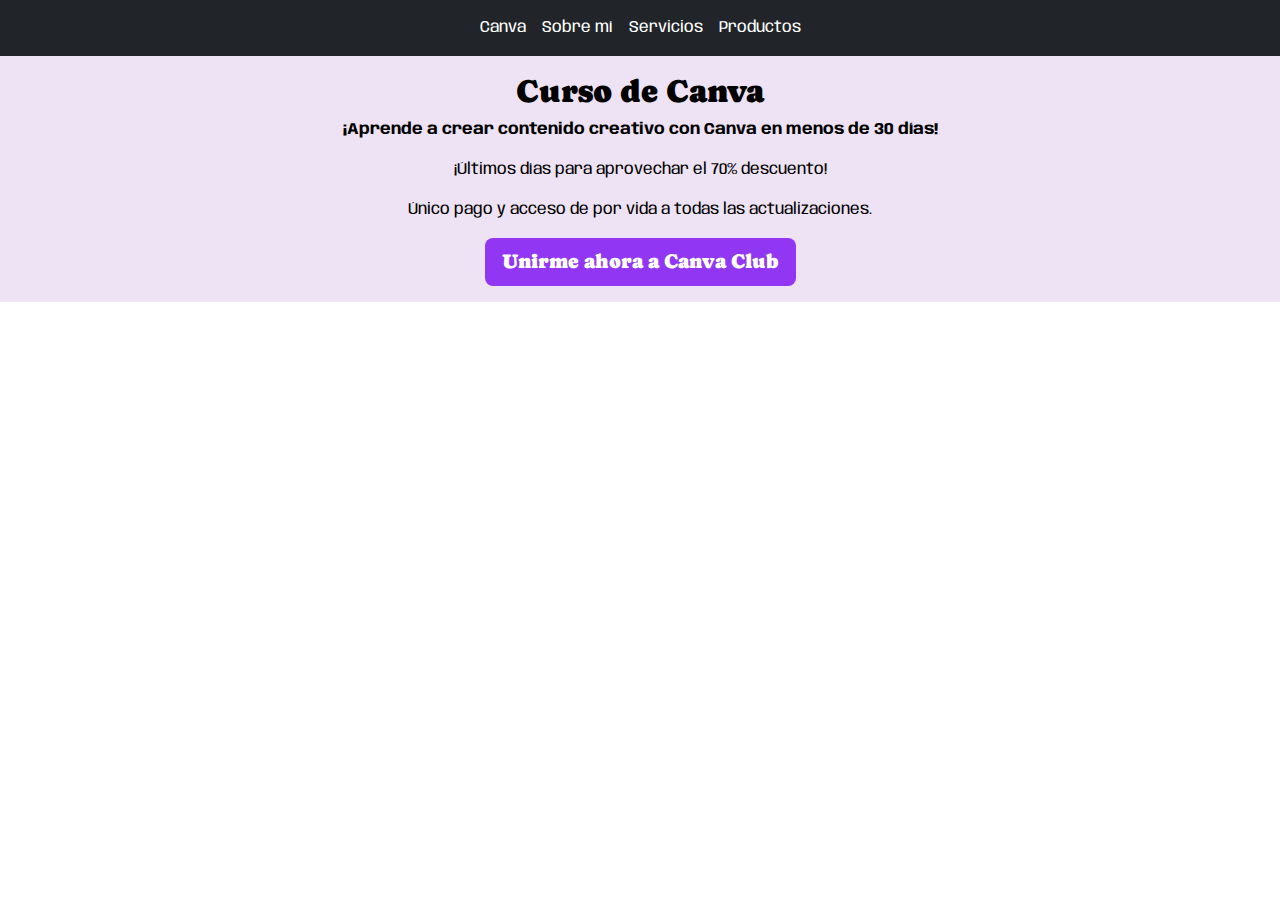
<file: index.html>
<!DOCTYPE html>
<html lang="es">

<head>
  <meta charset="UTF-8">
  <meta name="viewport" content="width=device-width, initial-scale=1.0">
  <title>mariajhosecreativa</title>
  <link rel="shortcut icon" href="/img/192x192.png" type="image/x-icon">
  <!-- Archivos de tipografía -->
  <link rel="preconnect" href="https://fonts.googleapis.com">
  <link rel="preconnect" href="https://fonts.gstatic.com" crossorigin>
  <link
    href="https://fonts.googleapis.com/css2?family=Anybody:ital,wght@0,100..900;1,100..900&family=Caprasimo&family=Englebert&display=swap"
    rel="stylesheet">
  <!-- Archivos CSS -->
  <link rel="stylesheet" href="https://mariajhosecreativa.github.io/mariajhosecreativa/css/normalize.css">
  <link rel="stylesheet" href="https://mariajhosecreativa.github.io/mariajhosecreativa/css/bootstrap.min.css">
  <link rel="stylesheet" href="https://mariajhosecreativa.github.io/mariajhosecreativa/css/style.css">
  <link rel="stylesheet" href="https://mariajhosecreativa.github.io/mariajhosecreativa/css/desktop.css">
  <link rel="stylesheet" href="https://mariajhosecreativa.github.io/mariajhosecreativa/css/tablet.css">
  <link rel="stylesheet" href="https://mariajhosecreativa.github.io/mariajhosecreativa/css/mobile.css">
</head>

<body>
  <!-- Menú -->
  <nav class="navbar navbar-expand-lg navbar-dark bg-dark">
    <div class="container-fluid">
      <button class="navbar-toggler" type="button" data-bs-toggle="collapse" data-bs-target="#navbarSupportedContent"
        aria-controls="navbarSupportedContent" aria-expanded="false" aria-label="Toggle navigation">
        <span class="navbar-toggler-icon"></span>
      </button>
      <div class="collapse navbar-collapse justify-content-center" id="navbarSupportedContent">
        <ul class="navbar-nav mx-auto mb-2 mb-lg-0">
          <li class="nav-item">
            <a class="nav-link" href="https://mariajhosecreativa.github.io/mariajhosecreativa">Canva</a>
          </li>
          <li class="nav-item">
            <a class="nav-link" href="https://mariajhosecreativa.github.io/mariajhosecreativa/sobre-mi.html">Sobre mí</a>
          </li>
          <li class="nav-item">
            <a class="nav-link" href="https://mariajhosecreativa.github.io/mariajhosecreativa/servicios.html">Servicios</a>
          </li>
          <li class="nav-item">
            <a class="nav-link" href="https://mariajhosecreativa.github.io/mariajhosecreativa/productos.html">Productos</a>
          </li>
        </ul>
      </div>
    </div>
  </nav>

  <div class="background-morado-claro p-3">
    <div class="container">
      <div class="container-fluid text-center">
        <h2>Curso de Canva</h2>
        <p><strong>¡Aprende a crear contenido creativo con Canva en menos de 30 días!</strong></p>
        <p>¡Últimos días para aprovechar el 70% descuento!</p>
        <p>Único pago y acceso de por vida a todas las actualizaciones.</p>
        <a href="https://go.hotmart.com/I91234764B?ap=352e" target="_blank"
          class="btn btn-lg btn-morado">Unirme ahora a Canva Club</a>
      </div>
    </div>
  </div>


  <!-- Archivos JavaScript -->
  <script src="https://mariajhosecreativa.github.io/mariajhosecreativa/js/bootstrap.bundle.min.js"></script>
  <script src="https://mariajhosecreativa.github.io/mariajhosecreativa/js/popper.min.js"></script>
  <script src="https://mariajhosecreativa.github.io/mariajhosecreativa/js/bootstrap.min.js"></script>
</body>

</html>
</file>
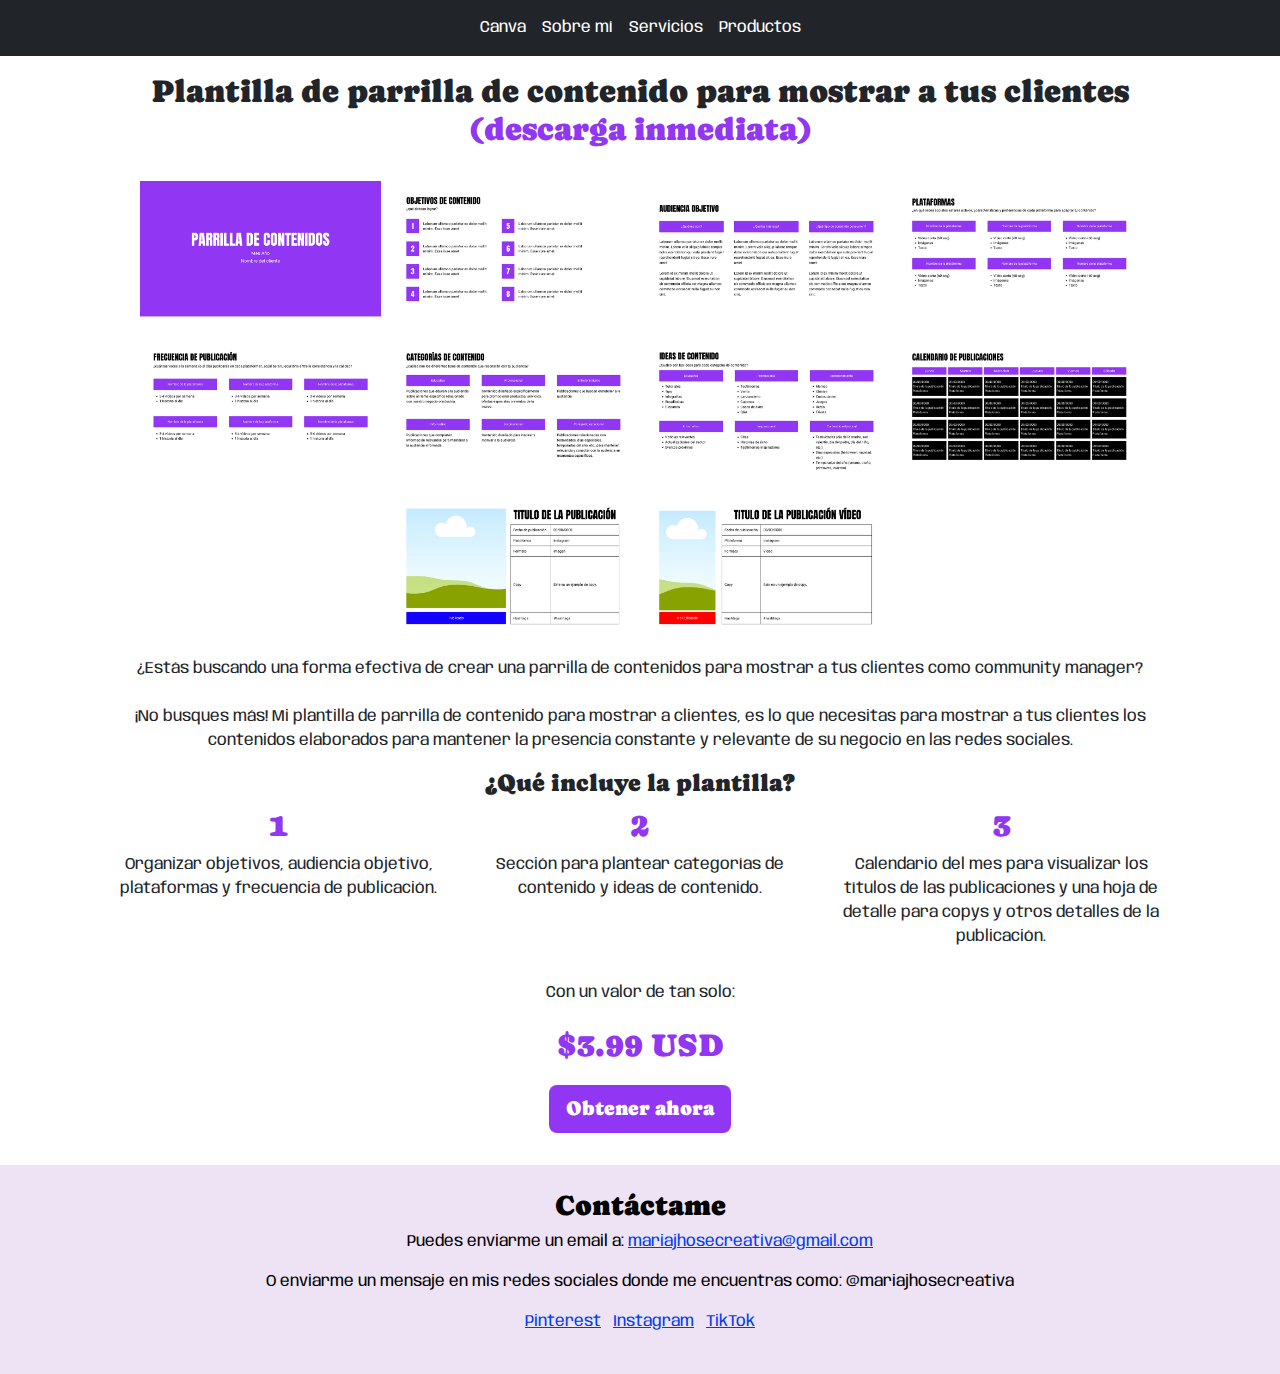
<file: productos.html>
<!DOCTYPE html>
<html lang="es">

<head>
  <meta charset="UTF-8">
  <meta name="viewport" content="width=device-width, initial-scale=1.0">
  <title>mariajhosecreativa</title>
  <link rel="shortcut icon" href="/img/192x192.png" type="image/x-icon">
  <!-- Archivos de tipografía -->
  <link rel="preconnect" href="https://fonts.googleapis.com">
  <link rel="preconnect" href="https://fonts.gstatic.com" crossorigin>
  <link
    href="https://fonts.googleapis.com/css2?family=Anybody:ital,wght@0,100..900;1,100..900&family=Caprasimo&family=Englebert&display=swap"
    rel="stylesheet">
  <!-- Archivos CSS -->
  <link rel="stylesheet" href="https://mariajhosecreativa.github.io/mariajhosecreativa/css/normalize.css">
  <link rel="stylesheet" href="https://mariajhosecreativa.github.io/mariajhosecreativa/css/bootstrap.min.css">
  <link rel="stylesheet" href="https://mariajhosecreativa.github.io/mariajhosecreativa/css/style.css">
  <link rel="stylesheet" href="https://mariajhosecreativa.github.io/mariajhosecreativa/css/desktop.css">
  <link rel="stylesheet" href="https://mariajhosecreativa.github.io/mariajhosecreativa/css/tablet.css">
  <link rel="stylesheet" href="https://mariajhosecreativa.github.io/mariajhosecreativa/css/mobile.css">
</head>

<body>
  <!-- Menú -->
  <nav class="navbar navbar-expand-lg navbar-dark bg-dark">
    <div class="container-fluid">
      <button class="navbar-toggler" type="button" data-bs-toggle="collapse" data-bs-target="#navbarSupportedContent"
        aria-controls="navbarSupportedContent" aria-expanded="false" aria-label="Toggle navigation">
        <span class="navbar-toggler-icon"></span>
      </button>
      <div class="collapse navbar-collapse justify-content-center" id="navbarSupportedContent">
        <ul class="navbar-nav mx-auto mb-2 mb-lg-0">
          <li class="nav-item">
            <a class="nav-link" href="https://mariajhosecreativa.github.io/mariajhosecreativa">Canva</a>
          </li>
          <li class="nav-item">
            <a class="nav-link" href="https://mariajhosecreativa.github.io/mariajhosecreativa/sobre-mi.html">Sobre
              mí</a>
          </li>
          <li class="nav-item">
            <a class="nav-link"
              href="https://mariajhosecreativa.github.io/mariajhosecreativa/servicios.html">Servicios</a>
          </li>
          <li class="nav-item">
            <a class="nav-link"
              href="https://mariajhosecreativa.github.io/mariajhosecreativa/productos.html">Productos</a>
          </li>
        </ul>
      </div>
    </div>
  </nav>

  <div class="p-3">
    <div class="container">
      <div class="container-fluid text-center">
        <h2>Plantilla de parrilla de contenido para mostrar a tus clientes <br><span class="text-color-morado">(descarga
            inmediata)</span></h2>
        <div class="">
          <div class="text-center"><br><img src="https://mariajhosecreativa.github.io/mariajhosecreativa/img/productos/parrilla-de-contenido.png" class="product-image"
              alt="planificador-de-notion">
          </div>
          <div class="text-center">
            <br>
            ¿Estás buscando una forma efectiva de crear una parrilla de contenidos para mostrar a tus clientes como
            community manager? <br><br> ¡No busques más! Mi plantilla de parrilla de contenido para mostrar a clientes,
            es
            lo que necesitas para
            mostrar a tus clientes los contenidos elaborados para mantener la presencia constante y relevante de su
            negocio en las redes sociales.
          </div>
        </div>
        <div class="p-3">
          <h4 class="text-center">¿Qué incluye la plantilla?</h4>
          <div class="row">
            <div class="col-lg-4 col-md-6 col-sm-12 text-center">
              <h2 class="text-color-morado">1</h2>
              <p>
                Organizar objetivos, audiencia objetivo, plataformas y frecuencia de publicación.
              </p>
            </div>
            <div class="col-lg-4 col-md-6 col-sm-12 text-center">
              <h2 class="text-color-morado">2</h2>
              <p>
                Sección para plantear categorías de contenido y ideas de contenido.
              </p>
            </div>
            <div class="col-lg-4 col-md-6 col-sm-12 text-center">
              <h2 class="text-color-morado">3</h2>
              <p>
                Calendario del mes para visualizar los títulos de las publicaciones y una hoja de detalle para copys y
                otros detalles de la publicación.
              </p>
            </div>
          </div>
        </div>
        <div>
          <p>Con un valor de tan solo:</p>
          <p class="text-color-morado text-size-long">$3.99 USD</p>
        </div>
        <div><a href="https://pay.hotmart.com/F91345404F?off=ai4sfhsw" target="_blank" rel="noopener noreferrer"
            class="btn btn-lg btn-morado">
            Obtener ahora
          </a>
        </div>
      </div>
    </div>
  </div>

  <div class="background-morado-claro">
    <div class="container-fluid text-center p-4 mt-3">
      <h3>Contáctame</h3>
      <p>Puedes enviarme un email a: <a href="mailto:mariajhosecreativa@gmail.com">mariajhosecreativa@gmail.com</a>
      </p>
      <p>O enviarme un mensaje en mis redes sociales donde me encuentras como: @mariajhosecreativa</p>
      <ul class="list-inline">
        <!-- <li class="list-inline-item">
              <a href="https://www.facebook.com/mariajhosecreativa" target="_blank">
                Facebook
              </a>
            </li> -->
        <li class="list-inline-item">
          <a href="https://www.pinterest.com/mariajhosecreativa" target="_blank">
            Pinterest
          </a>
        </li>
        <li class="list-inline-item">
          <a href="https://www.instagram.com/mariajhosecreativa" target="_blank">
            Instagram
          </a>
        </li>
        <li class="list-inline-item">
          <a href="https://www.tiktok.com/@mariajhosecreativa" target="_blank">
            TikTok
          </a>
        </li>
        <!-- <li class="list-inline-item">
              <a href="https://www.youtube.com/channel/mariajhosecreativa" target="_blank">
                YouTube
              </a>
            </li> -->
      </ul>
    </div>
  </div>

  <!-- Archivos JavaScript -->
  <script src="https://mariajhosecreativa.github.io/mariajhosecreativa/js/bootstrap.bundle.min.js"></script>
  <script src="https://mariajhosecreativa.github.io/mariajhosecreativa/js/popper.min.js"></script>
  <script src="https://mariajhosecreativa.github.io/mariajhosecreativa/js/bootstrap.min.js"></script>
</body>

</html>
</file>
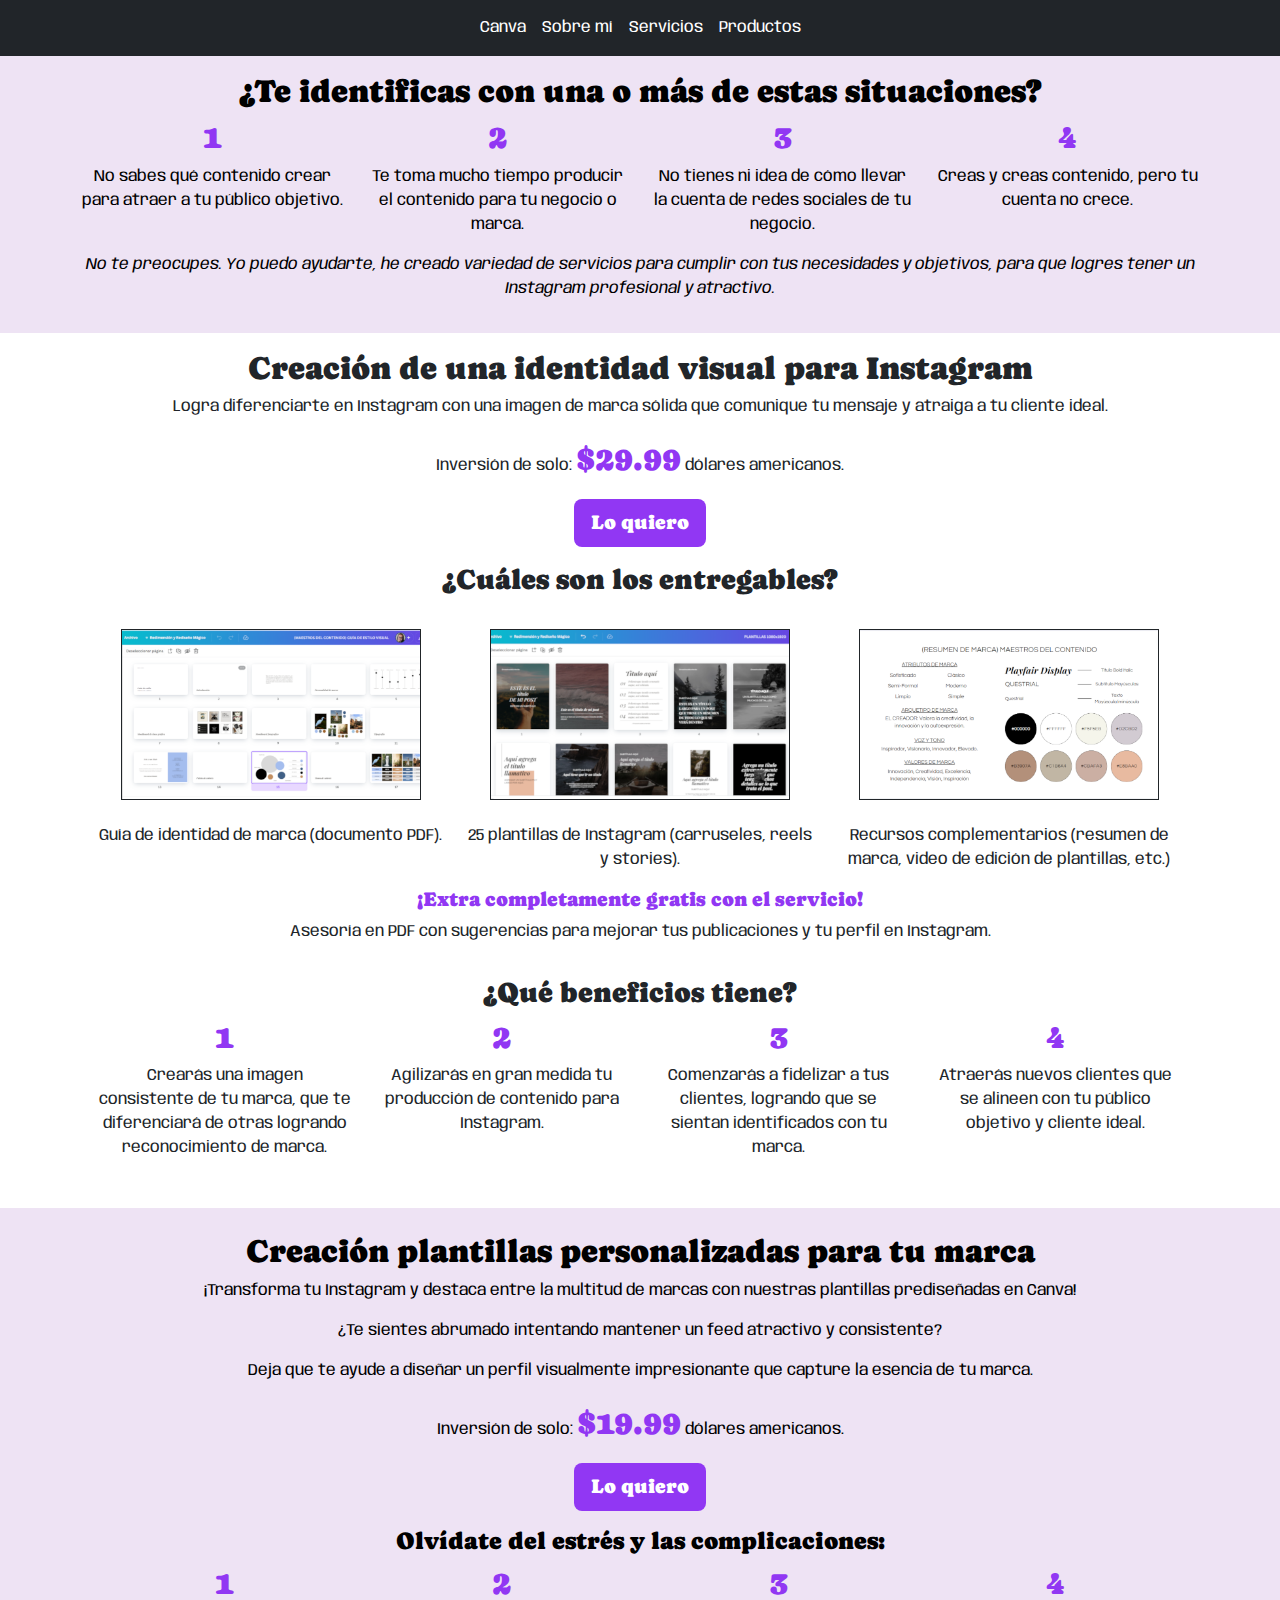
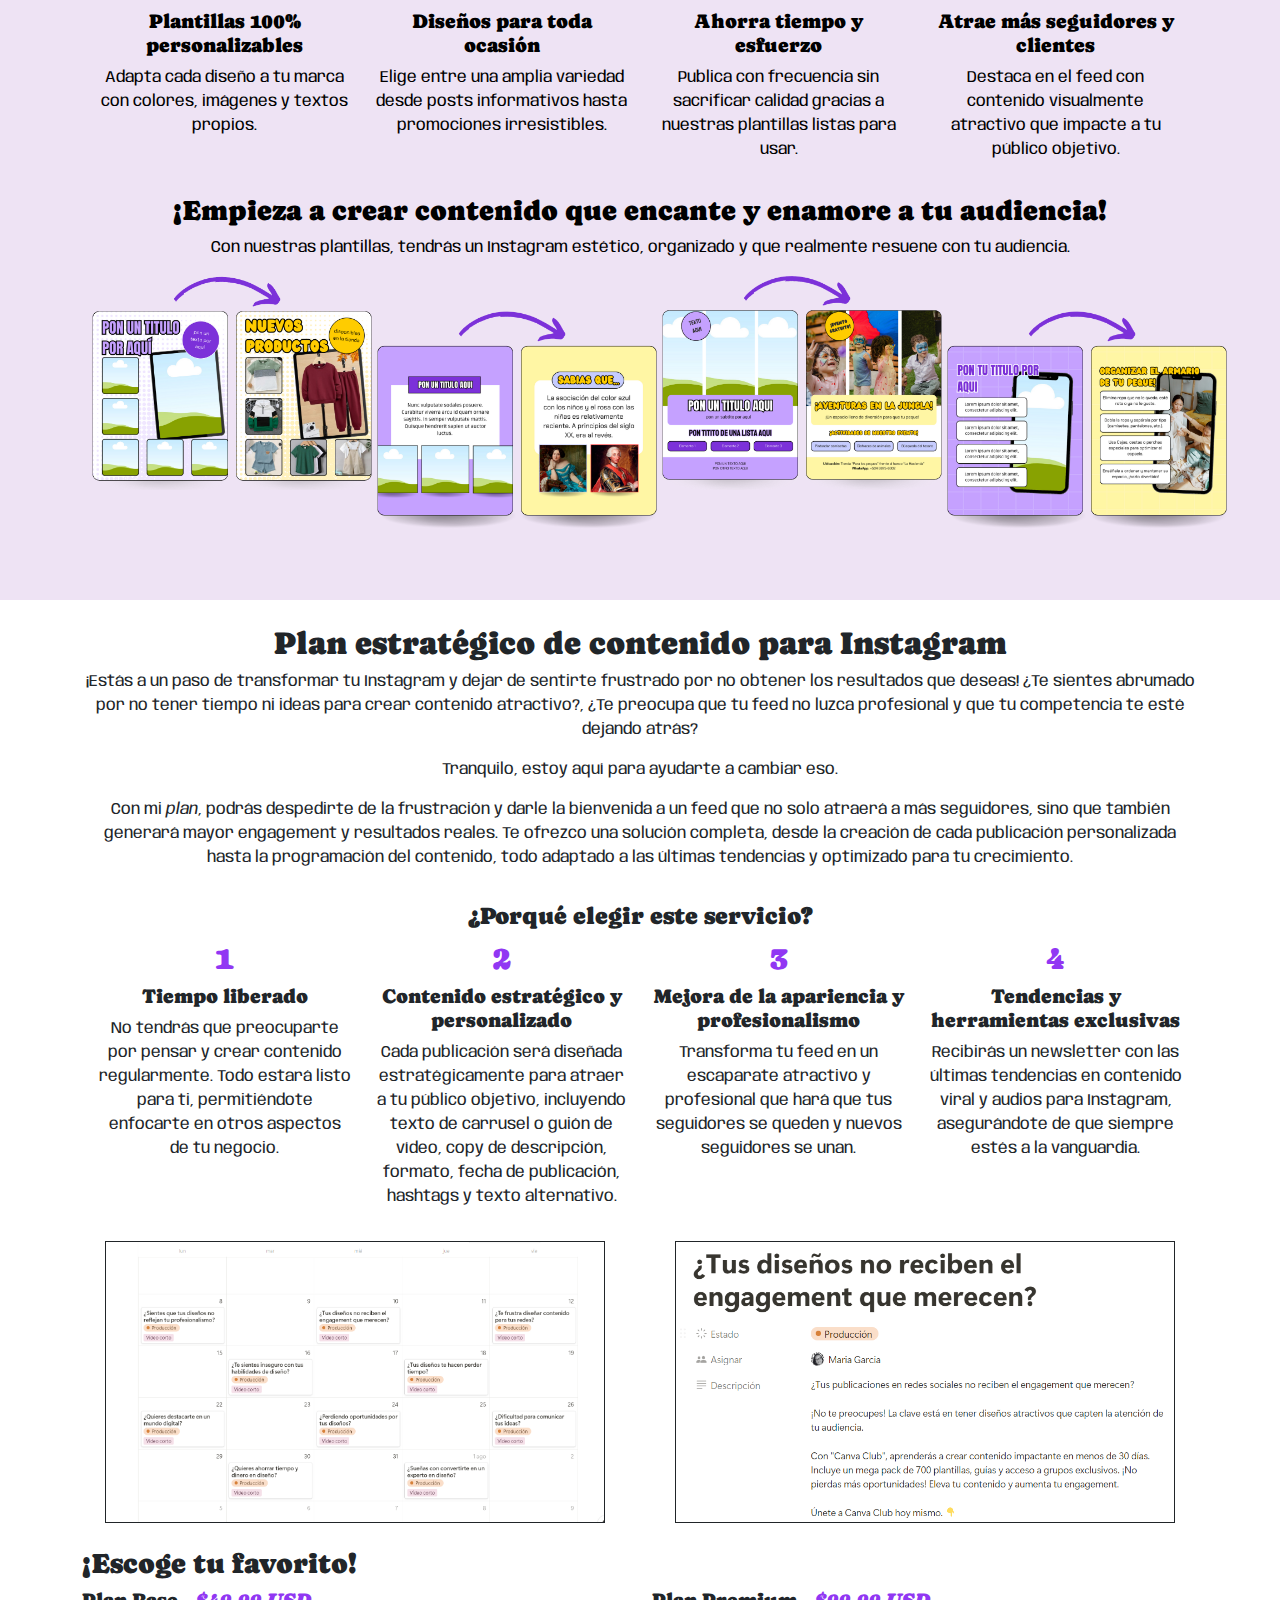
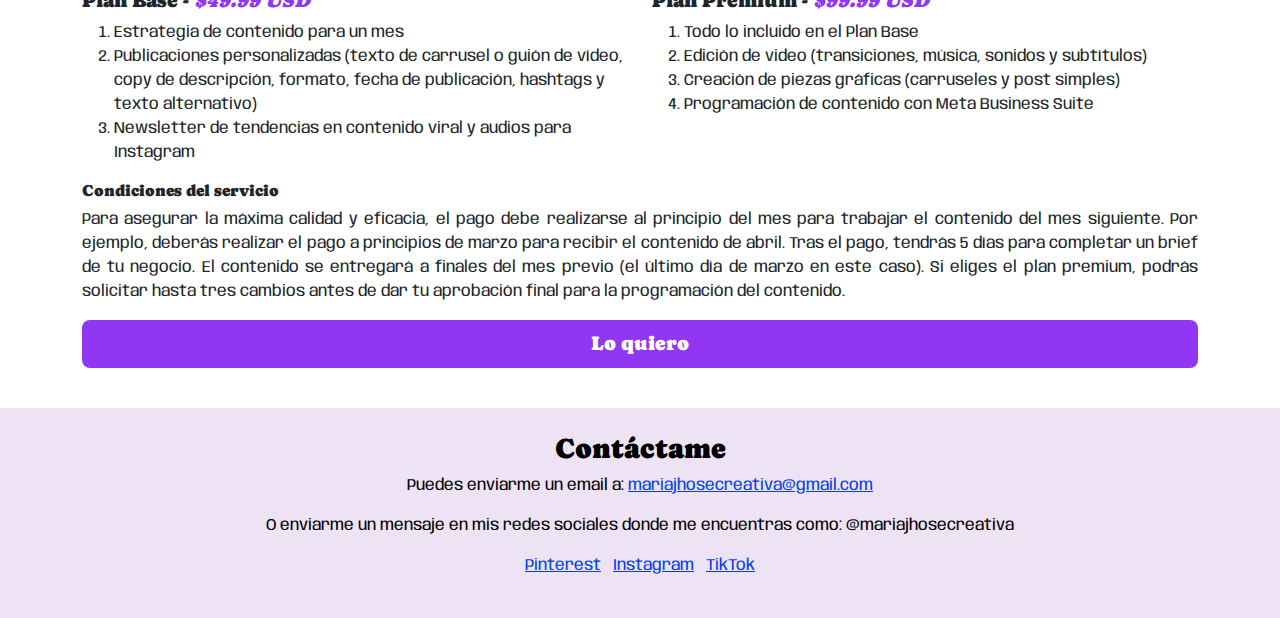
<file: servicios.html>
<!DOCTYPE html>
<html lang="es">

<head>
    <meta charset="UTF-8">
    <meta name="viewport" content="width=device-width, initial-scale=1.0">
    <title>mariajhosecreativa</title>
    <link rel="shortcut icon" href="https://mariajhosecreativa.github.io/mariajhosecreativa/img/192x192.png"
        type="image/x-icon">
    <!-- Archivos de tipografía -->
    <link rel="preconnect" href="https://fonts.googleapis.com">
    <link rel="preconnect" href="https://fonts.gstatic.com" crossorigin>
    <link
        href="https://fonts.googleapis.com/css2?family=Anybody:ital,wght@0,100..900;1,100..900&family=Caprasimo&family=Englebert&display=swap"
        rel="stylesheet">
    <!-- Archivos CSS -->
    <link rel="stylesheet" href="https://mariajhosecreativa.github.io/mariajhosecreativa/css/normalize.css">
    <link rel="stylesheet" href="https://mariajhosecreativa.github.io/mariajhosecreativa/css/bootstrap.min.css">
    <link rel="stylesheet" href="https://mariajhosecreativa.github.io/mariajhosecreativa/css/style.css">
    <link rel="stylesheet" href="https://mariajhosecreativa.github.io/mariajhosecreativa/css/desktop.css">
    <link rel="stylesheet" href="https://mariajhosecreativa.github.io/mariajhosecreativa/css/tablet.css">
    <link rel="stylesheet" href="https://mariajhosecreativa.github.io/mariajhosecreativa/css/mobile.css">
</head>

<body>
    <!-- Menú -->
    <nav class="navbar navbar-expand-lg navbar-dark bg-dark">
        <div class="container-fluid">
            <button class="navbar-toggler" type="button" data-bs-toggle="collapse"
                data-bs-target="#navbarSupportedContent" aria-controls="navbarSupportedContent" aria-expanded="false"
                aria-label="Toggle navigation">
                <span class="navbar-toggler-icon"></span>
            </button>
            <div class="collapse navbar-collapse justify-content-center" id="navbarSupportedContent">
                <ul class="navbar-nav mx-auto mb-2 mb-lg-0">
                    <li class="nav-item">
                        <a class="nav-link" href="https://mariajhosecreativa.github.io/mariajhosecreativa">Canva</a>
                    </li>
                    <li class="nav-item">
                        <a class="nav-link"
                            href="https://mariajhosecreativa.github.io/mariajhosecreativa/sobre-mi.html">Sobre mí</a>
                    </li>
                    <li class="nav-item">
                        <a class="nav-link"
                            href="https://mariajhosecreativa.github.io/mariajhosecreativa/servicios.html">Servicios</a>
                    </li>
                    <li class="nav-item">
                        <a class="nav-link"
                            href="https://mariajhosecreativa.github.io/mariajhosecreativa/productos.html">Productos</a>
                    </li>
                </ul>
            </div>
        </div>
    </nav>

    <div class="background-morado-claro p-3">
        <div class="container-fluid">
            <div class="container">
                <h2 class="text-center">¿Te identificas con una o más de estas situaciones?</h2>
                <div class="row">
                    <div class="col-lg-3 col-md-6 col-sm-12 text-center">
                        <h2 class="text-color-morado">1</h2>
                        <p>No sabes qué contenido crear para atraer a tu público objetivo.</p>
                    </div>
                    <div class="col-lg-3 col-md-6 col-sm-12 text-center">
                        <h2 class="text-color-morado">2</h2>
                        <p>Te toma mucho tiempo producir el contenido para tu negocio o marca.</p>
                    </div>
                    <div class="col-lg-3 col-md-6 col-sm-12 text-center">
                        <h2 class="text-color-morado">3</h2>
                        <p>No tienes ni idea de cómo llevar la cuenta de redes sociales de tu negocio.</p>
                    </div>
                    <div class="col-lg-3 col-md-6 col-sm-12 text-center">
                        <h2 class="text-color-morado">4</h2>
                        <p>Creas y creas contenido, pero tu cuenta no crece.</p>
                    </div>
                    <div class="col-lg-12 col-md-12 col-sm-12 text-center">
                        <p><i>No te preocupes. Yo puedo ayudarte, he creado variedad de servicios para cumplir con tus
                                necesidades y objetivos, para que logres tener un Instagram profesional y atractivo.</i>
                        </p>
                    </div>
                </div>
            </div>
        </div>
    </div>

    <div class="container-fluid p-3">
        <div class="container">
            <div class="text-center">
                <h2>Creación de una identidad visual para Instagram</h2>
                <p>Logra diferenciarte en Instagram con una imagen de marca sólida que comunique tu mensaje y atraiga a
                    tu cliente ideal.
                </p>
                <p>Inversión de solo: <span class="text-color-morado text-size-long">$29.99</span> dólares americanos.
                </p>
                <div><a href="https://forms.gle/4AfaqEiHvp5cvhuT9" target="_blank" rel="noopener noreferrer"
                    class="btn btn-lg btn-morado">
                    Lo quiero
                  </a>
                </div>
            </div>
            <div class="text-center p-3">
                <h3>¿Cuáles son los entregables?</h3><br>
                <div class="row">
                    <div class="col-lg-4 col-md-6 col-sm-12">
                        <img src="https://mariajhosecreativa.github.io/mariajhosecreativa/img/servicios/guia-de-estilo.png"
                            class="service-image border border-dark" alt="guia-de-estilo">
                        <br><br>
                        <p>Guía de identidad de marca (documento PDF).</p>
                    </div>
                    <div class="col-lg-4 col-md-6 col-sm-12">
                        <img src="https://mariajhosecreativa.github.io/mariajhosecreativa/img/servicios/plantillas-de-instagram.png"
                            class="service-image border border-dark" alt="plantillas-de-instagram">
                        <br><br>
                        <p>25 plantillas de Instagram (carruseles, reels y stories).</p>
                    </div>
                    <div class="col-lg-4 col-md-6 col-sm-12">
                        <img src="https://mariajhosecreativa.github.io/mariajhosecreativa/img/servicios/resumen-de-marca.png"
                            class="service-image border border-dark" alt="resumen-de-marca">
                        <br><br>
                        <p>Recursos complementarios (resumen de marca, video de edición de plantillas, etc.)</p>
                    </div>
                    <div class="col-12">
                        <h5 class="text-color-morado">¡Extra completamente gratis con el servicio!</h5> Asesoría en PDF
                        con sugerencias para mejorar tus publicaciones y tu perfil en Instagram.
                    </div>
                </div>
            </div>
            <div class="p-3">
                <h3 class="text-center">¿Qué beneficios tiene?</h3>
                <div class="row">
                    <div class="col-lg-3 col-md-6 col-sm-12 text-center">
                        <h2 class="text-color-morado">1</h2>
                        <p>Crearás una imagen consistente de tu marca, que te diferenciará de otras logrando
                            reconocimiento
                            de marca.</p>
                    </div>
                    <div class="col-lg-3 col-md-6 col-sm-12 text-center">
                        <h2 class="text-color-morado">2</h2>
                        <p>
                            Agilizarás en gran medida tu producción de contenido para Instagram.
                        </p>
                    </div>
                    <div class="col-lg-3 col-md-6 col-sm-12 text-center">
                        <h2 class="text-color-morado">3</h2>
                        <p>
                            Comenzarás a fidelizar a tus clientes, logrando que se sientan identificados con tu marca.
                        </p>
                    </div>
                    <div class="col-lg-3 col-md-6 col-sm-12 text-center">
                        <h2 class="text-color-morado">4</h2>
                        <p>
                            Atraerás nuevos clientes que se alineen con tu público objetivo y cliente ideal.
                        </p>
                    </div>
                </div>
            </div>
        </div>
    </div>

    <div class="p-4 background-morado-claro">
        <div class="container-fluid">
            <div class="container">
                <div class="text-center">
                    <h2>Creación plantillas personalizadas para tu marca</h2>
                    <p>¡Transforma tu Instagram y destaca entre la multitud de marcas con nuestras plantillas
                        prediseñadas
                        en Canva!</p>
                    <p>¿Te sientes abrumado intentando mantener un feed atractivo y consistente?</p>
                    <p>Deja que te ayude a diseñar un perfil visualmente impresionante que capture la esencia de tu
                        marca.
                    </p>
                    <p>Inversión de solo: <span class="text-color-morado text-size-long">$19.99</span> dólares
                        americanos.
                    </p>
                    <div><a href="https://forms.gle/fWPZBTh5YYi3RnRh6" target="_blank" rel="noopener noreferrer"
                        class="btn btn-lg btn-morado">
                        Lo quiero
                      </a>
                    </div>
                </div>
                <div class="p-3">
                    <h4 class="text-center">Olvídate del estrés y las complicaciones:</h4>
                    <div class="row">
                        <div class="col-lg-3 col-md-6 col-sm-12 text-center">
                            <h2 class="text-color-morado">1</h2>
                            <h5>Plantillas 100% personalizables</h5>
                            <p>
                                Adapta cada diseño a tu marca con colores, imágenes y textos propios.
                            </p>
                        </div>
                        <div class="col-lg-3 col-md-6 col-sm-12 text-center">
                            <h2 class="text-color-morado">2</h2>
                            <h5>Diseños para toda ocasión</h5>
                            <p>
                                Elige entre una amplia variedad desde posts informativos hasta promociones
                                irresistibles.
                            </p>
                        </div>
                        <div class="col-lg-3 col-md-6 col-sm-12 text-center">
                            <h2 class="text-color-morado">3</h2>
                            <h5>Ahorra tiempo y esfuerzo</h5>
                            <p>
                                Publica con frecuencia sin sacrificar calidad gracias a nuestras plantillas listas para
                                usar.
                            </p>
                        </div>
                        <div class="col-lg-3 col-md-6 col-sm-12 text-center">
                            <h2 class="text-color-morado">4</h2>
                            <h5>Atrae más seguidores y clientes</h5>
                            <p>
                                Destaca en el feed con contenido visualmente atractivo que impacte a tu público
                                objetivo.
                            </p>
                        </div>
                    </div>
                </div>
                <div class="row text-center">
                    <div class="col-lg-12 col-md-12 col-sm-12">
                        <h3>¡Empieza a crear contenido que encante y enamore a tu audiencia!</h3>
                        <p>Con nuestras plantillas, tendrás un Instagram estético, organizado y que realmente
                            resuene con tu audiencia.</p>
                    </div>
                    <div class="col-lg-3 col-md-6 col-sm-12">
                        <img src="https://mariajhosecreativa.github.io/mariajhosecreativa/img/plantillas/1.png"
                            class="service-image" alt="plantillas-de-canva">
                    </div>
                    <div class="col-lg-3 col-md-6 col-sm-12">
                        <img src="https://mariajhosecreativa.github.io/mariajhosecreativa/img/plantillas/4.png"
                            class="service-image" alt="plantillas-de-canva">
                    </div>
                    <div class="col-lg-3 col-md-6 col-sm-12">
                        <img src="https://mariajhosecreativa.github.io/mariajhosecreativa/img/plantillas/2.png"
                            class="service-image" alt="plantillas-de-canva">
                    </div>
                    <div class="col-lg-3 col-md-6 col-sm-12">
                        <img src="https://mariajhosecreativa.github.io/mariajhosecreativa/img/plantillas/5.png"
                            class="service-image" alt="plantillas-de-canva">
                    </div>
                </div>
            </div>
        </div>
    </div>

    <div class="container-fluid p-4">
        <div class="container">
            <div class="text-center">
                <h2>Plan estratégico de contenido para Instagram</h2>
                <p>
                    ¡Estás a un paso de transformar tu Instagram y dejar de sentirte frustrado por no obtener los
                    resultados que deseas!
                    ¿Te sientes abrumado por no tener tiempo ni ideas para crear contenido atractivo?, ¿Te preocupa que
                    tu feed no luzca profesional y que tu competencia te esté dejando atrás?
                </p>
                <p>Tranquilo, estoy aquí para ayudarte a cambiar eso.</p>
                <p>Con mi <i>plan</i>, podrás despedirte de la frustración y darle la
                    bienvenida a un feed que no solo atraerá a más seguidores, sino que también generará mayor
                    engagement y resultados reales. Te ofrezco una solución completa, desde la creación de cada
                    publicación personalizada hasta la programación del contenido, todo adaptado a las últimas
                    tendencias y optimizado para tu crecimiento.</p>
            </div>
            <div class="p-3">
                <h4 class="text-center">¿Porqué elegir este servicio?</h4>
                <div class="row">
                    <div class="col-lg-3 col-md-6 col-sm-12 text-center">
                        <h2 class="text-color-morado">1</h2>
                        <h5>Tiempo liberado</h5>
                        <p>
                            No tendrás que preocuparte por pensar y crear contenido regularmente. Todo estará listo para
                            ti, permitiéndote enfocarte en otros aspectos de tu negocio.
                        </p>
                    </div>
                    <div class="col-lg-3 col-md-6 col-sm-12 text-center">
                        <h2 class="text-color-morado">2</h2>
                        <h5>Contenido estratégico y personalizado</h5>
                        <p>
                            Cada publicación será diseñada estratégicamente para atraer a tu público objetivo,
                            incluyendo texto de carrusel o guión de vídeo, copy de descripción, formato, fecha de
                            publicación, hashtags y texto alternativo.
                        </p>
                    </div>
                    <div class="col-lg-3 col-md-6 col-sm-12 text-center">
                        <h2 class="text-color-morado">3</h2>
                        <h5>Mejora de la apariencia y profesionalismo</h5>
                        <p>
                            Transforma tu feed en un escaparate atractivo y profesional que hará que tus seguidores se
                            queden y nuevos seguidores se unan.
                        </p>
                    </div>
                    <div class="col-lg-3 col-md-6 col-sm-12 text-center">
                        <h2 class="text-color-morado">4</h2>
                        <h5>Tendencias y herramientas exclusivas</h5>
                        <p>
                            Recibirás un newsletter con las últimas tendencias en contenido viral y audios para
                            Instagram, asegurándote de que siempre estés a la vanguardia.
                        </p>
                    </div>
                </div>
            </div>
            <div class="row">
                <div class="col-lg-6">
                    <div class="text-center"><img
                            src="https://mariajhosecreativa.github.io/mariajhosecreativa/img/servicios/estrategia-de-contenido.png"
                            class="service-image-2 border border-dark" alt="planificador-de-notion"></div><br>
                </div>
                <div class="col-lg-6">
                    <div class="text-center"><img
                            src="https://mariajhosecreativa.github.io/mariajhosecreativa/img/servicios/ejemplo-de-publicacion.png"
                            class="service-image-2 border border-dark" alt="planificador-de-notion"></div><br>
                </div>
            </div>
            <h3>¡Escoge tu favorito!</h3>
            <div class="row">
                <div class="col-lg-6 col-md-6 col-sm-12">
                    <h5>Plan Base - <i class="text-color-morado">$49.99 USD</i></h5>
                    <ol>
                        <li>Estrategia de contenido para un mes</li>
                        <li>Publicaciones personalizadas (texto de carrusel o guión de vídeo, copy de descripción,
                            formato, fecha de publicación, hashtags y texto alternativo)
                        </li>
                        <li>
                            Newsletter de tendencias en contenido viral y audios para Instagram
                        </li>
                    </ol>
                </div>
                <div class="col-lg-6 col-md-6 col-sm-12">
                    <h5>Plan Premium - <i class="text-color-morado">$99.99 USD</i></h5>
                    <ol>
                        <li>Todo lo incluido en el Plan Base
                        </li>
                        <li>Edición de video (transiciones, música, sonidos y subtítulos)
                        </li>
                        <li>Creación de piezas gráficas (carruseles y post simples)
                        </li>
                        <li>
                            Programación de contenido con Meta Business Suite
                        </li>
                    </ol>
                </div>
                <div class="col-lg-12 col-md-12 col-sm-12 text-justify">
                    <h6>Condiciones del servicio</h6>
                    <p>Para asegurar la máxima calidad y eficacia, el pago debe realizarse al principio del mes para
                        trabajar el contenido del mes siguiente. Por ejemplo, deberás realizar el pago a principios de
                        marzo
                        para recibir el contenido de abril. Tras el pago, tendrás 5 días para completar un brief de tu
                        negocio. El contenido se entregará a finales del mes previo (el último día de marzo en este
                        caso).
                        Si eliges el plan premium, podrás solicitar hasta tres cambios antes de dar tu aprobación final
                        para
                        la programación del contenido.
                    </p>
                </div>
                <div class="text-center"><a href="https://forms.gle/FDjpwpUiKoW5XRZk7" target="_blank" rel="noopener noreferrer"
                    class="btn btn-lg btn-morado d-block">
                    Lo quiero
                  </a>
                </div>
            </div>
        </div>
    </div>
    </div>

    <div class="background-morado-claro">
        <div class="container-fluid text-center p-4 mt-3">
            <h3>Contáctame</h3>
            <p>Puedes enviarme un email a: <a
                    href="mailto:mariajhosecreativa@gmail.com">mariajhosecreativa@gmail.com</a>
            </p>
            <p>O enviarme un mensaje en mis redes sociales donde me encuentras como: @mariajhosecreativa</p>
            <ul class="list-inline">
                <!-- <li class="list-inline-item">
                  <a href="https://www.facebook.com/mariajhosecreativa" target="_blank">
                    Facebook
                  </a>
                </li> -->
                <li class="list-inline-item">
                    <a href="https://www.pinterest.com/mariajhosecreativa" target="_blank">
                        Pinterest
                    </a>
                </li>
                <li class="list-inline-item">
                    <a href="https://www.instagram.com/mariajhosecreativa" target="_blank">
                        Instagram
                    </a>
                </li>
                <li class="list-inline-item">
                    <a href="https://www.tiktok.com/@mariajhosecreativa" target="_blank">
                        TikTok
                    </a>
                </li>
                <!-- <li class="list-inline-item">
                  <a href="https://www.youtube.com/channel/mariajhosecreativa" target="_blank">
                    YouTube
                  </a>
                </li> -->
            </ul>

        </div>
    </div>

    <!-- Archivos JavaScript -->
    <script src="https://mariajhosecreativa.github.io/mariajhosecreativa/js/bootstrap.bundle.min.js"></script>
    <script src="https://mariajhosecreativa.github.io/mariajhosecreativa/js/popper.min.js"></script>
    <script src="https://mariajhosecreativa.github.io/mariajhosecreativa/js/bootstrap.min.js"></script>
</body>

</html>
</file>
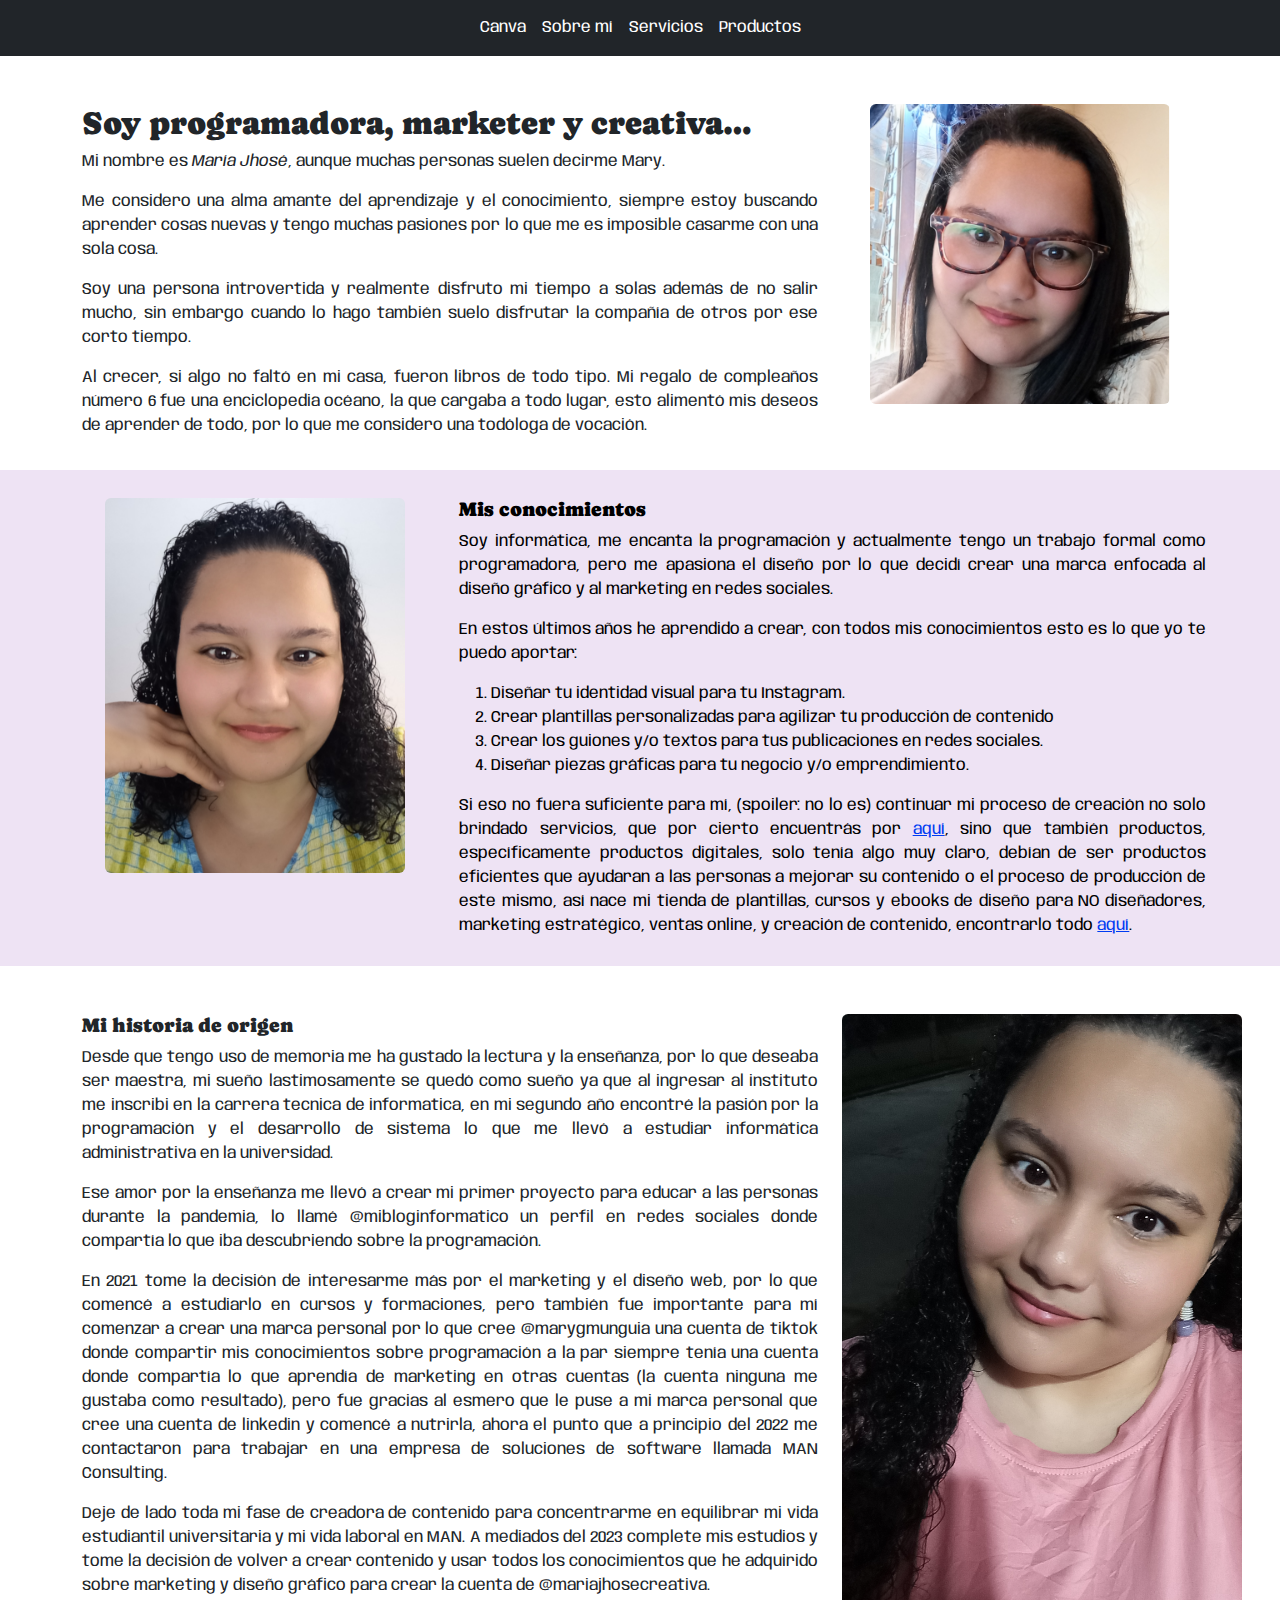
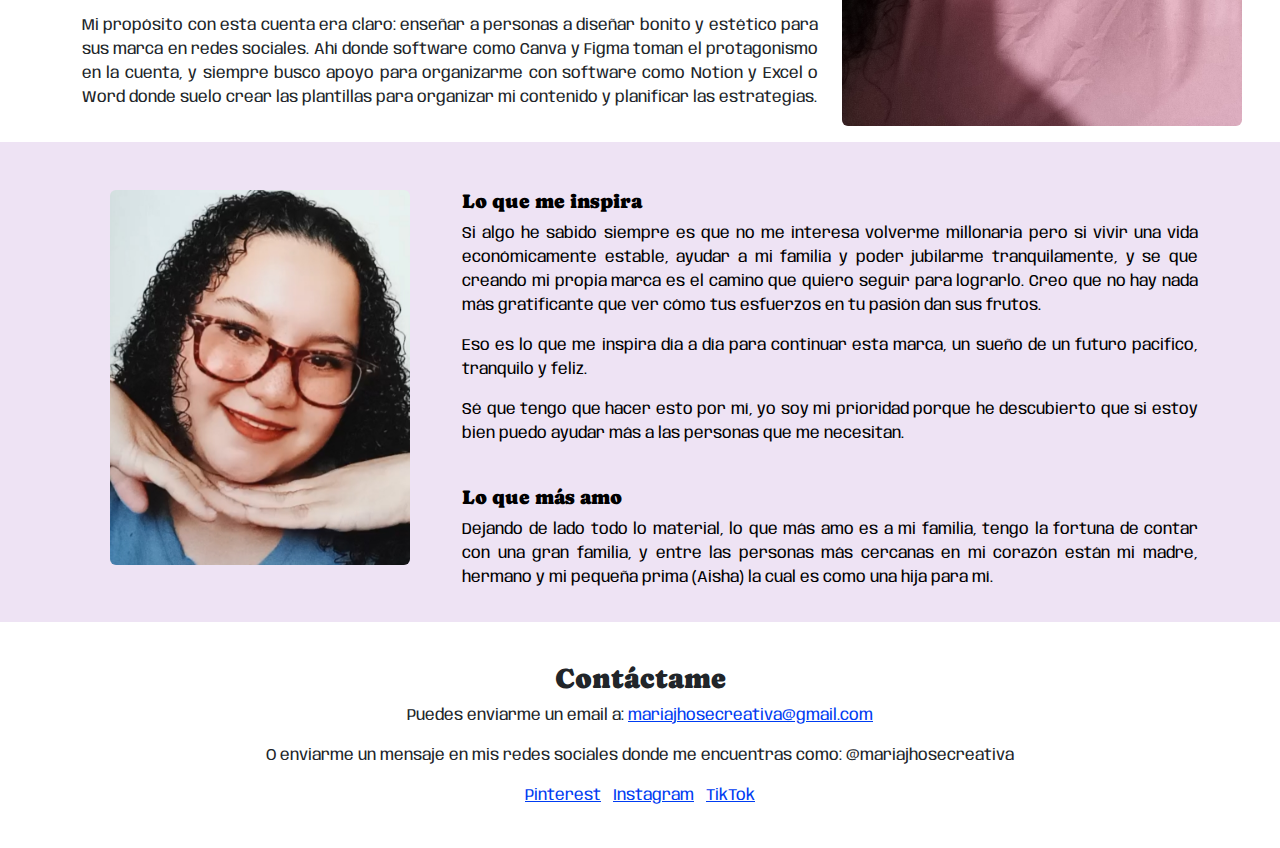
<file: sobre-mi.html>
<!DOCTYPE html>
<html lang="es">

<head>
    <meta charset="UTF-8">
    <meta name="viewport" content="width=device-width, initial-scale=1.0">
    <title>mariajhosecreativa</title>
    <link rel="shortcut icon" href="https://mariajhosecreativa.github.io/mariajhosecreativa/img/192x192.png"
        type="image/x-icon">
    <!-- Archivos de tipografía -->
    <link rel="preconnect" href="https://fonts.googleapis.com">
    <link rel="preconnect" href="https://fonts.gstatic.com" crossorigin>
    <link
        href="https://fonts.googleapis.com/css2?family=Anybody:ital,wght@0,100..900;1,100..900&family=Caprasimo&family=Englebert&display=swap"
        rel="stylesheet">
    <!-- Archivos CSS -->
    <link rel="stylesheet" href="https://mariajhosecreativa.github.io/mariajhosecreativa/css/normalize.css">
    <link rel="stylesheet" href="https://mariajhosecreativa.github.io/mariajhosecreativa/css/bootstrap.min.css">
    <link rel="stylesheet" href="https://mariajhosecreativa.github.io/mariajhosecreativa/css/style.css">
    <link rel="stylesheet" href="https://mariajhosecreativa.github.io/mariajhosecreativa/css/desktop.css">
    <link rel="stylesheet" href="https://mariajhosecreativa.github.io/mariajhosecreativa/css/tablet.css">
    <link rel="stylesheet" href="https://mariajhosecreativa.github.io/mariajhosecreativa/css/mobile.css">
</head>

<body>
    <!-- Menú -->
    <nav class="navbar navbar-expand-lg navbar-dark bg-dark">
        <div class="container-fluid">
            <button class="navbar-toggler" type="button" data-bs-toggle="collapse"
                data-bs-target="#navbarSupportedContent" aria-controls="navbarSupportedContent" aria-expanded="false"
                aria-label="Toggle navigation">
                <span class="navbar-toggler-icon"></span>
            </button>
            <div class="collapse navbar-collapse justify-content-center" id="navbarSupportedContent">
                <ul class="navbar-nav mx-auto mb-2 mb-lg-0">
                    <li class="nav-item">
                        <a class="nav-link" href="https://mariajhosecreativa.github.io/mariajhosecreativa">Canva</a>
                    </li>
                    <li class="nav-item">
                        <a class="nav-link"
                            href="https://mariajhosecreativa.github.io/mariajhosecreativa/sobre-mi.html">Sobre mí</a>
                    </li>
                    <li class="nav-item">
                        <a class="nav-link"
                            href="https://mariajhosecreativa.github.io/mariajhosecreativa/servicios.html">Servicios</a>
                    </li>
                    <li class="nav-item">
                        <a class="nav-link"
                            href="https://mariajhosecreativa.github.io/mariajhosecreativa/productos.html">Productos</a>
                    </li>
                </ul>
            </div>
        </div>
    </nav>

    <div class="container-fluid">
        <div class="container">
            <div class="p-4"></div>
            <div class="row">
                <div class="col-lg-8 col-md-12 col-sm-12">
                    <h2>Soy programadora, marketer y creativa…</h2>
                    <div class="text-justify">
                        <p>Mi nombre es <i>María Jhosé</i>, aunque muchas personas suelen decirme Mary.</p>
                        <p>Me considero una alma amante del aprendizaje y el conocimiento, siempre estoy buscando
                            aprender
                            cosas
                            nuevas y tengo muchas pasiones por lo que me es imposible casarme con una sola cosa.</p>
                        <p>Soy una persona introvertida y realmente disfruto mi tiempo a solas además de no salir mucho,
                            sin
                            embargo cuando lo hago también suelo disfrutar la compañía de otros por ese corto tiempo.
                        </p>
                        <p>Al crecer, si algo no faltó en mi casa, fueron libros de todo tipo. Mi regalo de compleaños
                            número 6 fue una enciclopedia océano, la que cargaba a todo lugar,
                            esto alimentó mis deseos de aprender de todo, por lo que me considero una todóloga de
                            vocación.
                        </p>
                    </div>
                </div>
                <div class="col-lg-4 col-md-12 col-sm-12"><img
                        src="https://mariajhosecreativa.github.io/mariajhosecreativa/img/about_me/about_me_16.png"
                        class="center about-me-image display-image-none rounded mx-auto d-block"
                        alt="Maria Jhosé García">
                </div>
            </div>
        </div>
    </div>

    <div class="background-morado-claro mt-3 pb-2 container-fluid">
        <div class="container text-justify p-1">
            <div class="m-4"></div>
            <div class="row">
                <div class="col-lg-4 col-md-12 col-sm-12 pb-3"><img
                        src="https://mariajhosecreativa.github.io/mariajhosecreativa/img/about_me/about_me_17.png"
                        class="center about-me-image rounded mx-auto d-block" alt="Maria Jhosé García"></div>
                <div class="col-lg-8 col-md-12 col-sm-12">
                    <h5>Mis conocimientos</h5>
                    <p>
                        Soy informática, me encanta la programación y actualmente tengo un trabajo formal como
                        programadora,
                        pero me apasiona el diseño por lo que decidí crear una marca enfocada al diseño gráfico y al
                        marketing en redes sociales.
                    </p>
                    <p>En estos últimos años he aprendido a crear, con todos mis conocimientos esto es lo que yo te
                        puedo
                        aportar:</p>
                    <ol>
                        <li>Diseñar tu identidad visual para tu Instagram.</li>
                        <li>Crear plantillas personalizadas para agilizar tu producción de contenido</li>
                        <li>Crear los guiones y/o textos para tus publicaciones en redes sociales.</li>
                        <li>Diseñar piezas gráficas para tu negocio y/o emprendimiento.</li>
                    </ol>
                    <p>Si eso no fuera suficiente para mí, (spoiler: no lo es) continuar mi proceso de creación no solo
                        brindado servicios, que por cierto encuentrás por <a href="https://mariajhosecreativa.github.io/mariajhosecreativa/servicios.html">aquí</a>, sino que
                        también
                        productos, específicamente productos digitales, solo tenía
                        algo
                        muy claro, debían de ser productos eficientes que ayudaran a las personas a mejorar su contenido
                        o
                        el proceso de producción de este mismo, así nace mi tienda de plantillas, cursos y ebooks de
                        diseño
                        para NO diseñadores, marketing estratégico, ventas online, y creación de contenido, encontrarlo
                        todo <a href="https://mariajhosecreativa.github.io/mariajhosecreativa/productos.html">aquí</a>.</p>
                </div>
            </div>
        </div>
    </div>

    <div class="container-fluid">
        <div class="container text-justify pb-3">
            <div class="p-4"></div>
            <div class="row">
                <div class="col-lg-8 col-md-12 col-sm-12">
                    <h5>Mi historia de origen</h5>
                    <p>Desde que tengo uso de memoria me ha gustado la lectura y la enseñanza, por lo que deseaba ser
                        maestra, mi sueño lastimosamente se quedó como sueño ya que al ingresar al instituto me inscribi
                        en
                        la carrera tecnica de informatica, en mi segundo año encontré la pasión por la programación y el
                        desarrollo de sistema lo que me llevó a estudiar informática administrativa en la universidad.
                    </p>
                    <p>
                        Ese amor por la enseñanza me llevó a crear mi primer proyecto para educar a las personas durante
                        la
                        pandemia, lo llamé @mibloginformatico un perfil en redes sociales donde compartía lo que
                        iba
                        descubriendo sobre la programación.
                    </p>
                    <p>
                        En 2021 tome la decisión de interesarme más por el marketing y el diseño web, por lo que comencé
                        a
                        estudiarlo en cursos y formaciones, pero también fue importante para mí comenzar a crear una
                        marca
                        personal por lo que cree @marygmunguia una cuenta de tiktok donde compartir mis conocimientos
                        sobre
                        programación a la par siempre tenía una cuenta donde compartía lo que aprendía de marketing en
                        otras
                        cuentas (la cuenta ninguna me gustaba como resultado), pero fue gracias al esmero que le puse a
                        mi
                        marca personal que cree una cuenta de linkedin y comencé a nutrirla, ahora el punto que a
                        principio
                        del 2022 me contactaron para trabajar en una empresa de soluciones de software llamada MAN
                        Consulting.
                    </p>
                    <p>
                        Deje de lado toda mi fase de creadora de contenido para concentrarme en equilibrar mi vida
                        estudiantil universitaria y mi vida laboral en MAN. A mediados del 2023 complete mis estudios y
                        tome
                        la decisión de volver a crear contenido y usar todos los conocimientos que he adquirido sobre
                        marketing y diseño gráfico para crear la cuenta de @mariajhosecreativa.
                    </p>
                    <p>
                        Mi propósito con esta cuenta era claro: enseñar a personas a diseñar bonito y estético para sus
                        marca en redes sociales. Ahí donde software como Canva y Figma toman el protagonismo en la
                        cuenta, y
                        siempre busco apoyo para organizarme con software como Notion y Excel o Word donde suelo crear
                        las
                        plantillas para organizar mi contenido y planificar las estrategias.
                    </p>
                </div>
                <div class="col-4"><img
                        src="https://mariajhosecreativa.github.io/mariajhosecreativa/img/about_me/about_me_2.png"
                        class="center about-me-image-2 display-image-none rounded mx-auto d-block"
                        alt="Maria Jhosé García"></div>
            </div>
        </div>
    </div>

    <div class="background-morado-claro pb-3 container-fluid">
        <div class="container text-justify">
            <div class="p-4"></div>
            <div class="row">
                <div class="col-lg-4 col-md-12 col-sm-12 pb-3"><img
                        src="https://mariajhosecreativa.github.io/mariajhosecreativa/img/about_me/about_me_18.png"
                        class="center about-me-image rounded mx-auto d-block" alt="Maria Jhosé García"></div>
                <div class="col-lg-8 col-md-12 col-sm-12">
                    <h5>Lo que me inspira</h5>
                    <p>Si algo he sabido siempre es que no me interesa volverme millonaria pero si vivir una vida
                        económicamente estable, ayudar a mi familia y poder jubilarme tranquilamente, y se que creando
                        mi
                        propia marca es el camino que quiero seguir para lograrlo. Creo que no hay nada más gratificante
                        que
                        ver cómo tus esfuerzos en tu pasión dan sus frutos.
                    </p>
                    <p>Eso es lo que me inspira día a día para continuar esta marca, un sueño de un futuro pacifico,
                        tranquilo y feliz.
                    </p>
                    <p>Sé que tengo que hacer esto por mí, yo soy mi prioridad porque he descubierto que si estoy bien
                        puedo
                        ayudar más a las personas que me necesitan.
                    </p>
                    <br>
                    <h5>Lo que más amo</h5>
                    <p>Dejando de lado todo lo material, lo que más amo es a mi familia, tengo la fortuna de contar con
                        una
                        gran familia, y entre las personas más cercanas en mi corazón están mi madre, hermano y mi
                        pequeña
                        prima (Aisha) la cual es como una hija para mí.</p>
                </div>
            </div>
        </div>
    </div>

    <div class="container-fluid text-center p-4 mt-3">
        <h3>Contáctame</h3>
        <p>Puedes enviarme un email a: <a href="mailto:mariajhosecreativa@gmail.com">mariajhosecreativa@gmail.com</a>
        </p>
        <p>O enviarme un mensaje en mis redes sociales donde me encuentras como: @mariajhosecreativa</p>
        <ul class="list-inline">
            <!-- <li class="list-inline-item">
              <a href="https://www.facebook.com/mariajhosecreativa" target="_blank">
                Facebook
              </a>
            </li> -->
            <li class="list-inline-item">
                <a href="https://www.pinterest.com/mariajhosecreativa" target="_blank">
                    Pinterest
                </a>
            </li>
            <li class="list-inline-item">
                <a href="https://www.instagram.com/mariajhosecreativa" target="_blank">
                    Instagram
                </a>
            </li>
            <li class="list-inline-item">
                <a href="https://www.tiktok.com/@mariajhosecreativa" target="_blank">
                    TikTok
                </a>
            </li>
            <!-- <li class="list-inline-item">
              <a href="https://www.youtube.com/channel/mariajhosecreativa" target="_blank">
                YouTube
              </a>
            </li> -->
        </ul>

    </div>

    <!-- Archivos JavaScript -->
    <script src="https://mariajhosecreativa.github.io/mariajhosecreativa/js/bootstrap.bundle.min.js"></script>
    <script src="https://mariajhosecreativa.github.io/mariajhosecreativa/js/popper.min.js"></script>
    <script src="https://mariajhosecreativa.github.io/mariajhosecreativa/js/bootstrap.min.js"></script>
</body>

</html>
</file>
